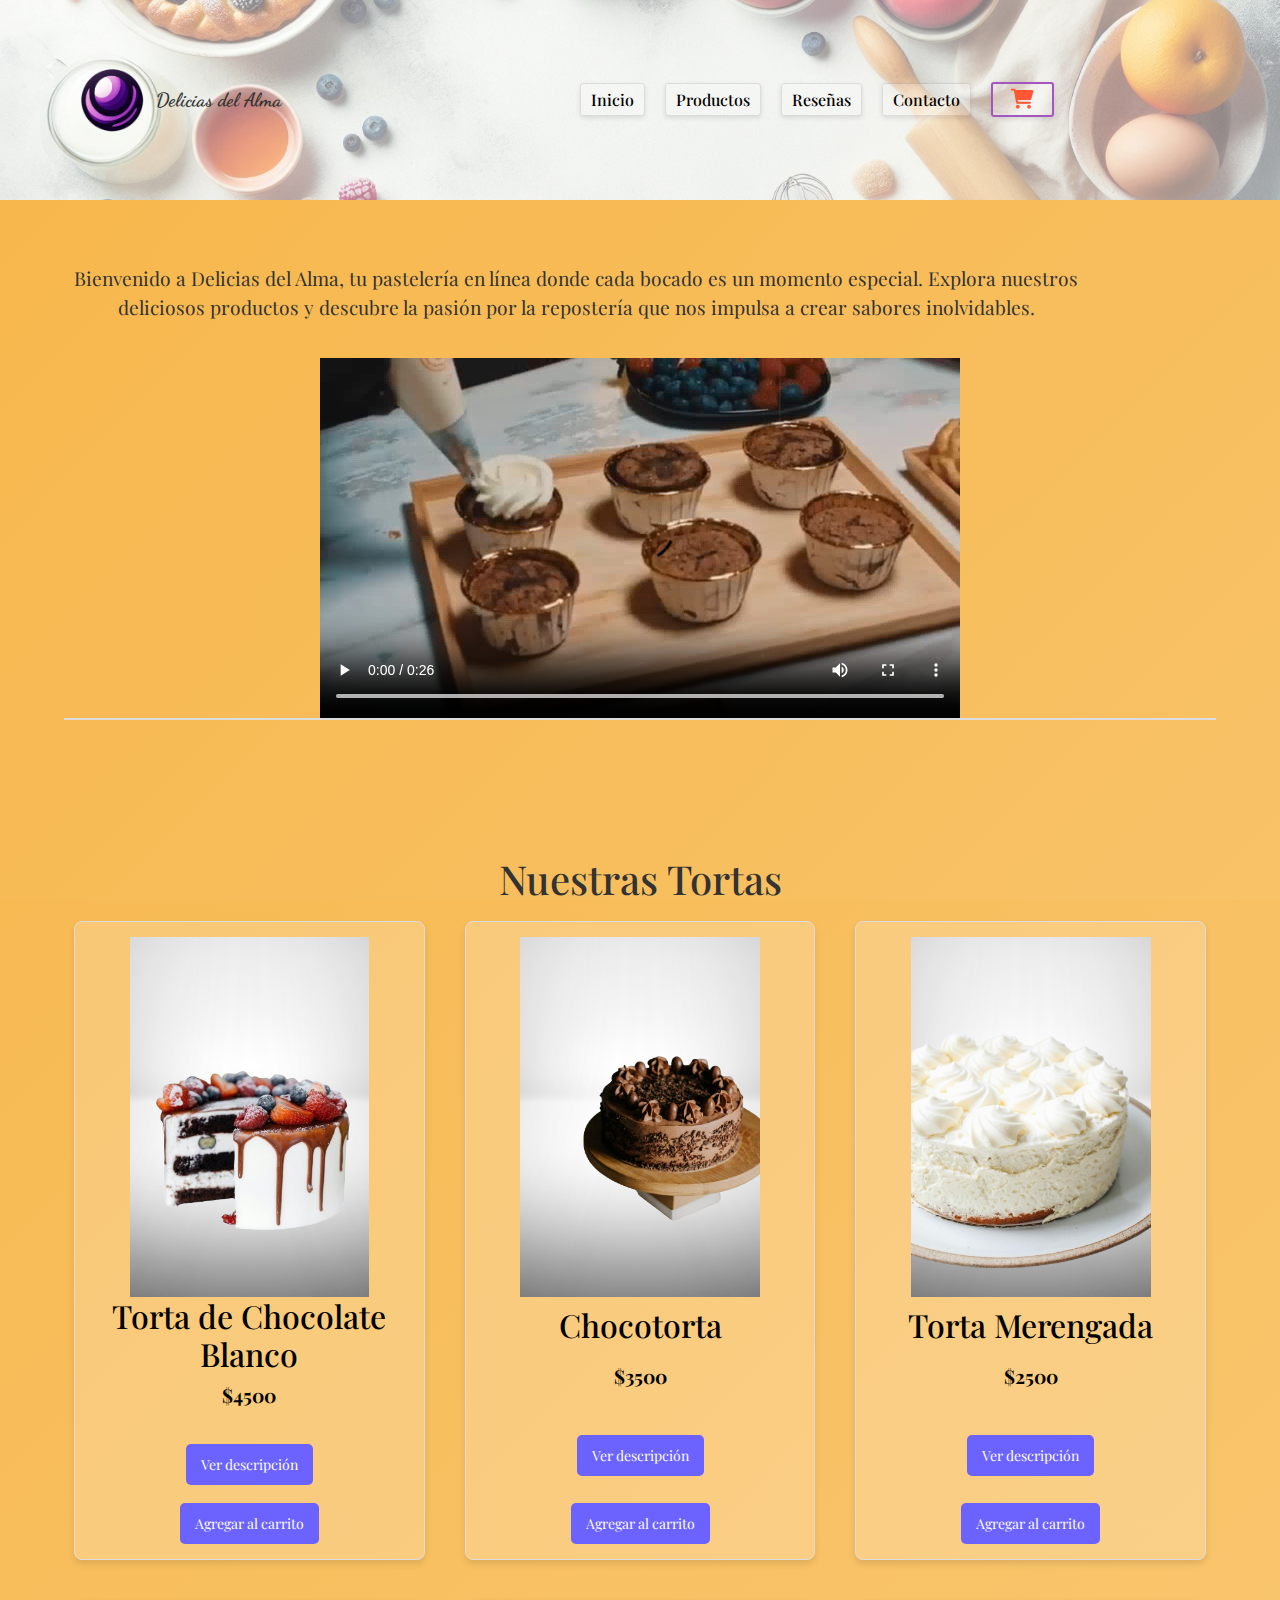
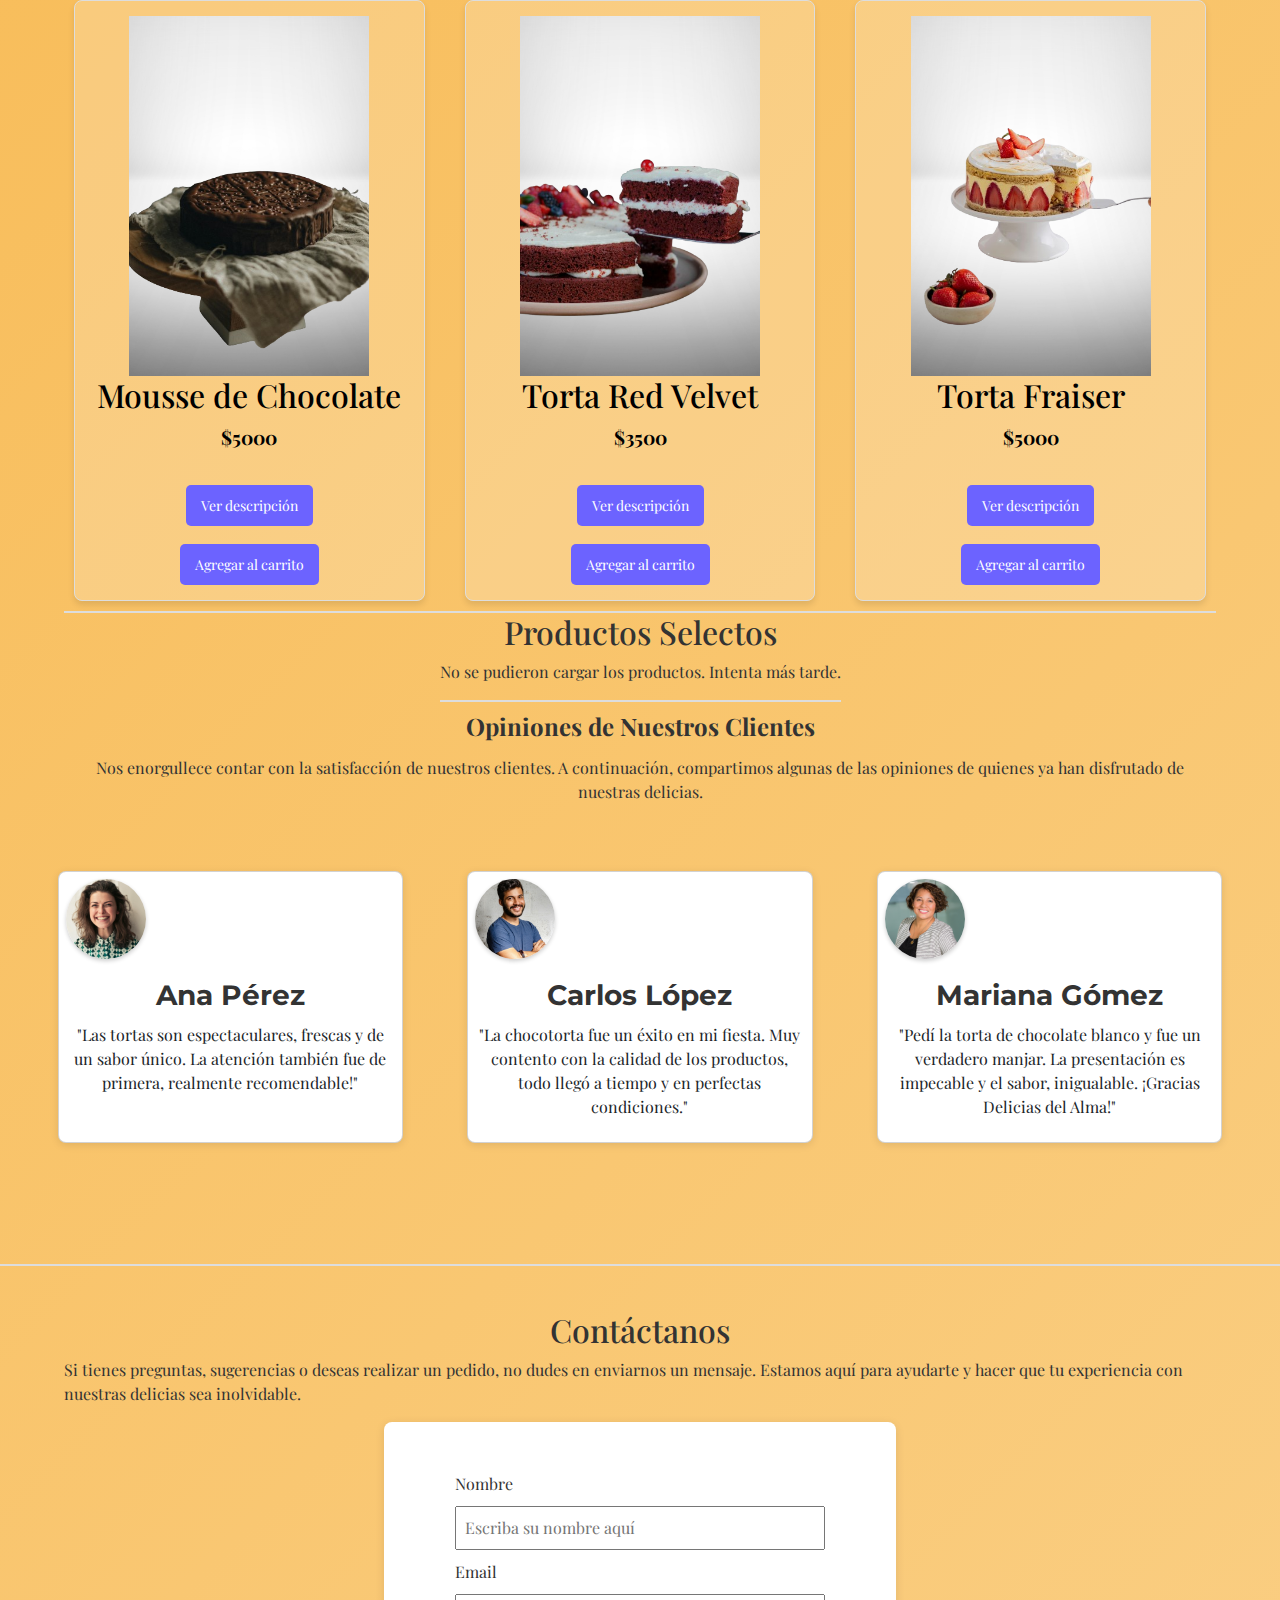
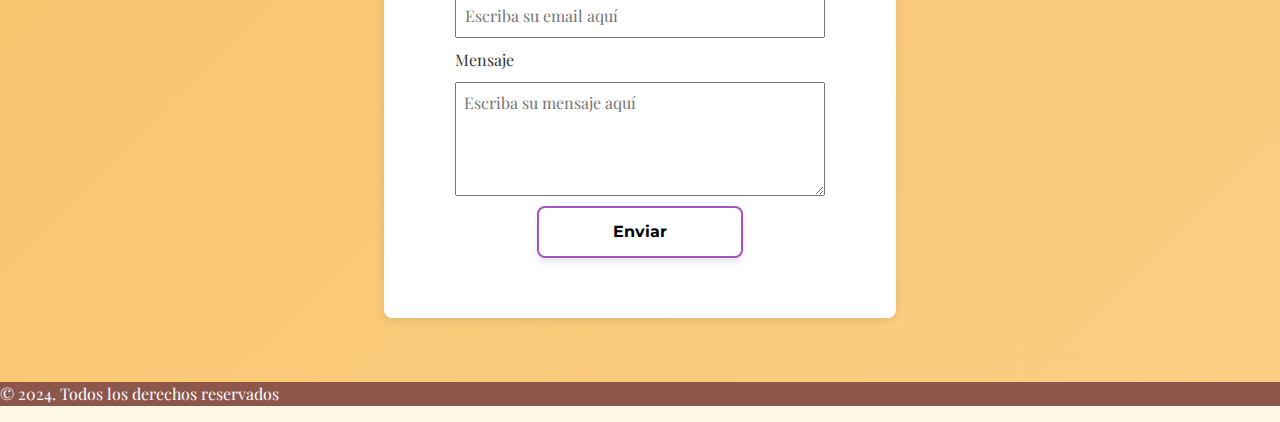
<file: index.html>
<!DOCTYPE html>
<html lang="es">
<head>
    <meta charset="UTF-8">
    <meta name="viewport" content="width=device-width, initial-scale=1.0">
    <link rel="preconnect" href="https://fonts.googleapis.com">
    <link rel="preconnect" href="https://fonts.gstatic.com" crossorigin>
    <link href="https://fonts.googleapis.com/css2?family=Playfair+Display:ital,wght@0,400..900;1,400..900&display=swap" rel="stylesheet">
    <link href="https://fonts.googleapis.com/css2?family=Dancing+Script:wght@400..700&display=swap" rel="stylesheet">
    <link href="https://fonts.googleapis.com/css2?family=Dancing+Script:wght@400..700&family=Montserrat:ital,wght@0,100..900;1,100..900&display=swap" rel="stylesheet">
    <link href="https://cdn.jsdelivr.net/npm/bootstrap@5.3.0-alpha1/dist/css/bootstrap.min.css" rel="stylesheet">
    <link href="https://cdnjs.cloudflare.com/ajax/libs/font-awesome/6.0.0-beta3/css/all.min.css" rel="stylesheet">
    <link rel="stylesheet" href="./CSS/style.css">
    <title>Document</title>
</head>
<body>
    <header> 
        <nav>
            <div class="container-fluid">
              <div class="Logo d-flex align-items-center">
                <img src="./Images/Logo.png" alt="Logo de la marca" class="navbar-logo">
                <span class="navbar-brand ms-2">Delicias del Alma</span>
              </div>
          
              <button class="menu-toggle" id="menu-toggle">
                &#9776;
              </button>
          
              <div class="navbar-collapse" id="navbarNav">
                <ul id="nav-links">
                  <li class="Links">
                    <a href="#presentacion">Inicio</a>
                  </li>
                  <li class="Links">
                    <a href="#productos">Productos</a>
                  </li>
                  <li class="Links">
                    <a href="#opiniones">Reseñas</a>
                  </li>
                  <li class="Links">
                    <a href="#form">Contacto</a>
                  </li>
                  <li class="Links cart">
                    <a href="./carrito.html"><i class="fas fa-shopping-cart"></i></a>
                </li>
                </ul>
              </div>
            </div>
        </nav>          
    </header> 

    <main>
        <section class="presentacion" id="presentacion">
            <p class="presentacion-texto">Bienvenido a Delicias del Alma, tu pastelería en línea donde cada bocado es un momento especial. Explora nuestros deliciosos productos y descubre la pasión por la repostería que nos impulsa a crear sabores inolvidables.</p>
            <div class="video-container">
                <video src="./Images/video.mp4" controls class="video"></video>
            </div>
        </section>  

        <h1 id="productos">Nuestras Tortas</h1>
        <section class="productos"></section>

        <h2 id="productos_selectos">Productos Selectos</h2>
        <section class="productos productos_selectos"></section>
        
        <h2 class="titulo-reseñas">Opiniones de Nuestros Clientes</h2>
        <p class="parrafo-reseñas">Nos enorgullece contar con la satisfacción de nuestros clientes. A continuación, compartimos algunas de las opiniones de quienes ya han disfrutado de nuestras delicias.</p>
        <section class="opiniones" id="opiniones">
            <div class="card">
                <img src="./Images/cliente1.jpg" alt="Foto de Ana Pérez">
                <h3>Ana Pérez</h3>
                <p>"Las tortas son espectaculares, frescas y de un sabor único. La atención también fue de primera, realmente recomendable!"</p>
            </div>
            <div class="card">
                <img src="./Images/cliente2.jpg" alt="Foto de Carlos López">
                <h3>Carlos López</h3>
                <p>"La chocotorta fue un éxito en mi fiesta. Muy contento con la calidad de los productos, todo llegó a tiempo y en perfectas condiciones."</p>
            </div>
            <div class="card">
                <img src="./Images/cliente3.jpg" alt="Foto de Mariana Gómez">
                <h3>Mariana Gómez</h3>
                <p>"Pedí la torta de chocolate blanco y fue un verdadero manjar. La presentación es impecable y el sabor, inigualable. ¡Gracias Delicias del Alma!"</p>
            </div>
        </section>

        <h2 class="titulo-form">Contáctanos</h2>
        <p>Si tienes preguntas, sugerencias o deseas realizar un pedido, no dudes en enviarnos un mensaje. Estamos aquí para ayudarte y hacer que tu experiencia con nuestras delicias sea inolvidable.</p>
        <section class="Form" id="form">
            <form action="https://formspree.io/f/meojblol" method="POST">
                <label for="name">Nombre</label>
                <input type="text" name="name" id="name" placeholder="Escriba su nombre aquí">
                <label for="email">Email</label>
                <input type="email" name="email" id="email" placeholder="Escriba su email aquí">
                <label for="message">Mensaje</label>
                <textarea name="message" id="message" placeholder="Escriba su mensaje aquí" rows="4" cols="50"></textarea>
                <button type="submit">Enviar</button>
            </form>
        </section>
    </main>

    <footer>
        <p>© 2024. Todos los derechos reservados</p>
    </footer>
    <script src="https://cdn.jsdelivr.net/npm/bootstrap@5.3.0-alpha1/dist/js/bootstrap.bundle.min.js"></script>
    <script src="./script.js"></script>
</body>
</html>
</file>
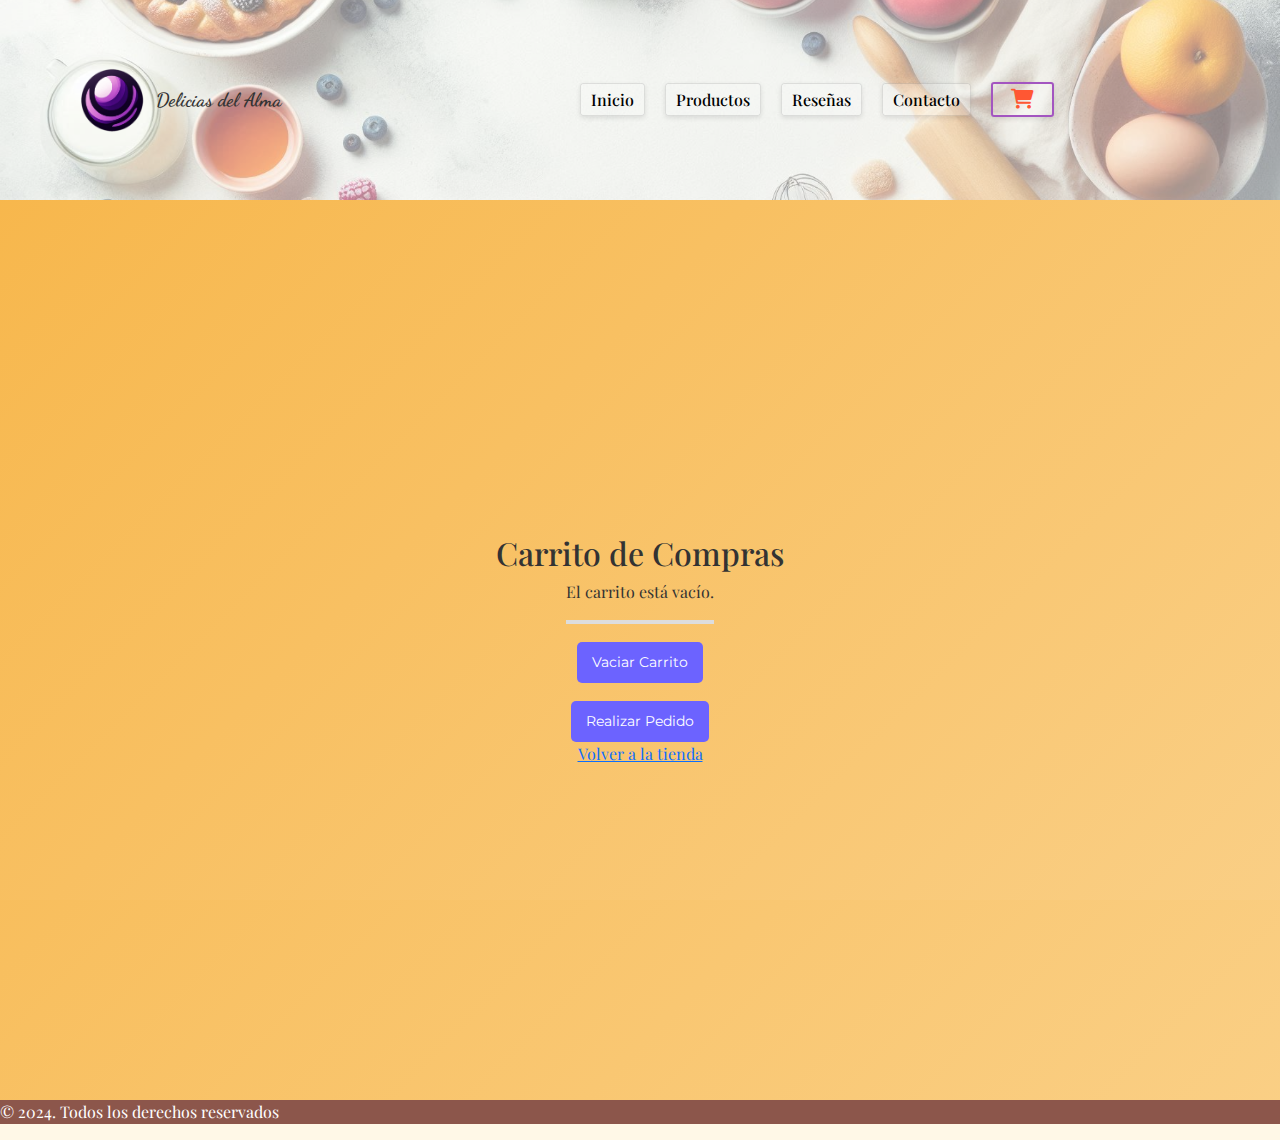
<file: carrito.html>
<!DOCTYPE html>
<html lang="es">
<head>
    <meta charset="UTF-8">
    <meta name="viewport" content="width=device-width, initial-scale=1.0">
    <title>Carrito de Compras</title>
    <link rel="preconnect" href="https://fonts.googleapis.com">
    <link rel="preconnect" href="https://fonts.gstatic.com" crossorigin>
    <link href="https://fonts.googleapis.com/css2?family=Playfair+Display:ital,wght@0,400..900;1,400..900&display=swap" rel="stylesheet">
    <link href="https://fonts.googleapis.com/css2?family=Dancing+Script:wght@400..700&display=swap" rel="stylesheet">
    <link href="https://fonts.googleapis.com/css2?family=Dancing+Script:wght@400..700&family=Montserrat:ital,wght@0,100..900;1,100..900&display=swap" rel="stylesheet">
    <link href="https://cdn.jsdelivr.net/npm/bootstrap@5.3.0-alpha1/dist/css/bootstrap.min.css" rel="stylesheet">
    <link href="https://cdnjs.cloudflare.com/ajax/libs/font-awesome/6.0.0-beta3/css/all.min.css" rel="stylesheet">
    <link rel="stylesheet" href="./CSS/style.css">
</head>
<body>
    <header> 
        <nav>
            <div class="container-fluid">
              <div class="Logo d-flex align-items-center">
                <img src="./Images/Logo.png" alt="Logo de la marca" class="navbar-logo">
                <span class="navbar-brand ms-2">Delicias del Alma</span>
              </div>
          
              <button class="menu-toggle" id="menu-toggle">
                &#9776;
              </button>
          
              <div class="navbar-collapse" id="navbarNav">
                <ul id="nav-links">
                  <li class="Links">
                    <a href="./index.html">Inicio</a>
                  </li>
                  <li class="Links">
                    <a href="./index.html#productos">Productos</a>
                  </li>
                  <li class="Links">
                    <a href="./index.html#opiniones">Reseñas</a>
                  </li>
                  <li class="Links">
                    <a href="./index.html#form">Contacto</a>
                  </li>
                  <li class="Links cart">
                    <a href="./carrito.html"><i class="fas fa-shopping-cart"></i></a>
                </li>
                </ul>
              </div>
            </div>
        </nav>          
    </header> 
    <main>
        <h2>Carrito de Compras</h2>
        <section class="productos">
            <div class="productos" id="carrito-contenedor"></div>
        </section>
        <button class="btn-descripcion" id="vaciar-carrito">Vaciar Carrito</button>
        <button  class="btn-descripcion" id="realizar-pedido">Realizar Pedido</button>
        <a href="./index.html">Volver a la tienda</a>
    </main>
    <footer>
        <p>© 2024. Todos los derechos reservados</p>
    </footer>
    <script src="https://cdn.jsdelivr.net/npm/bootstrap@5.3.0-alpha1/dist/js/bootstrap.bundle.min.js"></script>
    <script src="./carrito.js"></script>
</body>
</html>
</file>
<file: CSS/style.css>
:root {
    --font-family-header: "Playfair Display", serif;
    --font-family-marca: "Dancing Script", cursive;
    --font-family-main: "Montserrat", sans-serif;
    --font-weight-normal: 400;
    --font-weight-bold: 700;
    --font-family-footer: "Lato", sans-serif;
    --background-color-header: linear-gradient(135deg, rgba(245, 166, 35, 0.8) 0%, rgba(245, 166, 35, 0.5) 100%);
    --background-color-list: rgba(255, 255, 255, 0.2);
    --background-color-footer: #8C564B;
    --background-color-general: #FFF8E7; 
    --color-text: #333333;
    --border-radius-links: 3px; 
}

*{
    margin: 0;
    padding: 0;
    box-sizing: border-box;
    font-family: var(--font-family-header);
    font-weight: var(--font-weight-normal);
}

body {
    background-color: var(--background-color-general);
    color: var(--color-text);
    overflow-x: hidden;
}

header {
    font-family: var(--font-family-header);
    font-weight: var(--font-weight-bold);
    background-image: url('../Images/Background_Image.jpeg');
    background-size: cover; 
    background-position: center; 
    color: var(--color-text);
    width: 100%;
    overflow: hidden;
    padding: 5%;
}

header::before {
    content: '';
    position: absolute;
    top: 0;
    left: 0;
    right: 0;
    bottom: 0;
    background-color: rgba(255, 255, 255, 0.5); 
    z-index: 1; 
}

nav {
    display: flex;
    justify-content: space-between; 
    align-items: center; 
    width: 100%;
    max-width: 100vw;
    overflow: hidden;
    position: relative;
    z-index: 2;
}

.container-fluid {
    display: flex;
    justify-content: space-between; 
    align-items: center;
    width: 100%;
}

#nav-links {
    list-style: none;
    display: flex;
}

#nav-links li a i {
    font-size: 20px; 
    width: 3vw;
    color: #ff5733;
    transition: color 0.3s ease, transform 0.3s ease, box-shadow 0.3s ease; 
    text-align: center;
    z-index: 2;
}

#nav-links li a:hover i {
    color: #7f3d92; 
}

.Logo {
    display: flex;
    align-items: center;
    margin-right: auto;
    z-index: 2;
    height: auto;
}

.Logo img{
    text-decoration: none;
    height: 8vh;
    width: auto;
}

.Logo span {
    font-family: var(--font-family-marca);
    width: max-content;
    font-weight: var(--font-weight-bold);
    font-size: larger;
}

ul {
    display: flex;
    align-items: center; 
    list-style-type: none;
    z-index: 2;
    margin-right: auto;
}

li {
    display: inline-block; 
}

.Links a{
    text-decoration: none;
    background-color: var(--background-color-list);
    font-family: var(--font-family-header);
    margin: 10px;
    border-radius: var(--border-radius-links);
    font-size: 16px; 
    font-weight: 500; 
    color: #000; 
    box-shadow: 0 2px 5px rgba(0, 0, 0, 0.1); 
    border: 1px solid rgba(0, 0, 0, 0.1); 
    transition: color 0.3s, transform 0.3s, box-shadow 0.3s; 
    padding: 5px 10px; 
}

.Links a:hover {
    background-color: #f5a623; 
    transform: scale(1.1); 
    box-shadow: 0 4px 10px rgba(0, 0, 0, 0.2); 
}

.cart a {
    border: 2px solid #a355c0;
}

.menu-toggle {
    display: none; 
    font-size: 24px;
    background: none;
    border: none;
    cursor: pointer;
    margin-left: 20px;
}

main {
    font-family: var(--font-family-main);
    display: flex; 
    flex-direction: column;
    align-items: center;
    justify-content: center;
    padding: 5%;
    min-height: 100vh; 
    background: var(--background-color-header);
    position: relative; 
    z-index: 2;
}

.presentacion {
    border-bottom: 2px solid #ddd;
    width: 100%;
}

.presentacion-texto {
    font-size: 1.2rem; 
    color: #333; 
    text-align: center; 
    max-width: 80vw; 
    margin-bottom: 4vh;
}

.video-container {
    width: 50vw;
    height: auto;
    max-width: 100%;
    margin: 0 auto;
    overflow: hidden;
}

.video {
    width: 100%;
    height: auto;
    display: block;
}

h1 {
    margin-top: 15vh;
} 

.productos {
    display: flex;
    flex-wrap: wrap;
    gap: 20px;
    justify-content: center;
    border-bottom: 2px solid #ddd;
    z-index: 2;
}

.productos h2 {
    z-index: 2;
}

.producto {
    display: flex;
    background-color: var(--background-color-list);
    color: black;
    flex-direction: column;
    padding: 20px;
    margin: 10px;
    flex: 1 1 300px;
    box-sizing: border-box;
    text-align: center;
    align-items: center;
    justify-content: space-between;
    width: 350px;
    padding: 15px;
    min-height: 450px;
    border: 1px solid #ddd;
    border-radius: 8px;
    box-shadow: 0 4px 6px rgba(0, 0, 0, 0.1);
}

.producto img {
    max-width: 100%; 
    height: 40vh; 
    display: block; 
    margin: 0 auto; 
}

.precio {
    font-size: 1.2rem;
    font-weight: bolder;
}

.total {
    font-size: 1.2em;
    font-weight: bold;
    margin-top: 20px;
    text-align: center;
}

.btn-descripcion {
    margin-top: 2vh;
    padding: 10px 15px;
    background-color: #6c63ff;
    color: #fff;
    border: none;
    border-radius: 5px;
    font-size: 14px;
    cursor: pointer;
    transition: background-color 0.3s ease;
}

.btn-descripcion:hover {
    background-color: #5849d8;
}

.descripcion-ampliada {
    display: none;
    margin-top: 10px;
    padding: 10px;
    background-color: #f8f8f8;
    border: 1px solid #ccc;
    border-radius: 5px;
    font-size: 14px;
    line-height: 1.4;
}

.producto-card {
    border: 1px solid #ddd;
    border-radius: 8px;
    padding: 16px;
    margin: 16px;
    max-width: 300px;
    text-align: center;
    box-shadow: 0 4px 8px rgba(0, 0, 0, 0.1);
}

.producto-imagen {
    max-width: 100%;
    height: auto;
    margin-bottom: 8px;
}

.producto-titulo {
    font-size: 18px;
    font-weight: bold;
    margin-bottom: 8px;
}

.producto-precio {
    font-size: 16px;
    color: #28a745;
    margin-bottom: 8px;
}

.producto-descripcion {
    font-size: 14px;
    color: #555;
    margin-bottom: 16px;
}


.opiniones {
    display: grid;
    grid-template-columns: repeat(auto-fit,minmax(20vw, 1fr));
    grid-template-rows: auto 1fr;
    gap: 5vw;
    width: 100vw;
    overflow: hidden;
    padding: 5%;
    justify-items: center;
    z-index: 2;
    border-bottom: 2px solid #ddd;
}

.titulo-reseñas, .parrafo-reseñas {
    display: block;
    width: 100%;
    text-align: center;
    margin: 10px 0;
}

.card{ 
    background-color: white; 
    border-radius: 8px;
    padding: 2%;
    box-shadow: 0 2px 8px rgba(0, 0, 0, 0.1);
    transition: transform 0.3s ease, box-shadow 0.3s ease;
    max-width: 400px; 
    text-align: center; 
    overflow: hidden;
}

.titulo-reseñas {
    font-size: 1.5rem;
    font-weight: bold;
    margin-bottom: 5px;
}

.card:hover {
    transform: translateY(-5px);
    box-shadow: 0 4px 8px rgba(0, 0, 0, 0.2);
}

.card img {
    width: 80px; 
    height: 80px;
    border-radius: 50%; 
    margin-bottom: 10px;
    object-fit: cover;
    box-shadow: 0 2px 4px rgba(0, 0, 0, 0.2);
}

.card h3 {
    font-family: var(--font-family-main); 
    font-weight: bold;
    margin: 10px 0;
    color: var(--color-text);
}

.card p {
    font-size: 1rem;
    line-height: 1.5;
}

.titulo-form {
    margin-top: 5vh;
}

.Form {
    display: flex;
    justify-content: center; 
    align-items: center; 
    flex-direction: column;
    width: 80%;
    margin-top: 5vh auto;
}

.Form form {
    display: flex; 
    width: 100%;
    max-width: 40vw; 
    padding: 50px;
    align-items: center;
    flex-direction: column;
    background-color: white;
    border-radius: 8px; 
    box-shadow: 0 2px 10px rgba(0, 0, 0, 0.1); 
}

.Form label,
.Form input,
.Form textarea,
.Form button {
    display: block; 
    width: 90%; 
    margin-bottom: 10px; 
}

.Form input,
.Form textarea {
    padding: 8px; 
    font-size: 1rem;
}

.Form button {
    width: 50%;
    align-self: center;
    padding: 12px 5px; 
    background-color: var(--background-color-list); 
    color: black; 
    border: 2px solid #a355c0; 
    border-radius: 8px;
    font-family: 'Montserrat', sans-serif; 
    font-weight: bold; 
    font-size: 16px; 
    cursor: pointer; 
    text-align: center; 
    box-shadow: 0 4px 6px rgba(0, 0, 0, 0.1); 
    transition: all 0.3s ease-in-out; 
}

.Form button:hover {
    background-color: #a355c0; 
    color: #ffffff; 
    box-shadow: 0 6px 8px rgba(0, 0, 0, 0.2); 
    transform: scale(1.05); 
}

.Form button:active {
    transform: scale(0.95); 
    box-shadow: 0 2px 4px rgba(0, 0, 0, 0.1); 
}

footer {
    font-family: var(--font-family-footer);
    background-color: var(--background-color-footer);
    color: white;
}

@media (min-width: 1501px) {
    #nav-links {
        margin: 0 40vw;
    }
}

@media (max-width: 1500px) {
    #nav-links {
        margin: 0 30vw;
    }
}

@media (max-width: 1300px) {
    #nav-links {
        margin: 0 20vw;
    }
}

@media (max-width: 1100px) {
    #nav-links {
        margin: 0 10vw;
    }
}

@media (max-width: 950px) {
    #nav-links {
        margin: 0 5vw;
    }
}

@media (max-width: 850px) {
    nav {
        position: inherit;
    }

    #nav-links {
        flex-direction: column; 
        position: absolute;  
        right: 10px; 
        top: 15vh; 
        background-color: white; 
        box-shadow: 0 4px 6px rgba(0, 0, 0, 0.1); 
        width: 30%; 
        padding: 20px 0; 
        display: none; 
    }

    #nav-links.show {
        display: flex; 
    }

    .menu-toggle {
        cursor: pointer;
        display: block;
        position: absolute; 
        right: 10vw; 
        font-size: 24px;
        z-index: 20; 
    }

    .Form {
        width: 100%;
    }

    .Form form {
        max-width: 80vw; 
    }

    #navbarNav {
        display: none;
        flex-direction: column;
        background: none;
        width: 100%; 
        top: 10vh;
    }

    #navbarNav #nav-links {
        list-style: none;
        margin: 0;
        display: flex;
        flex-direction: column;
        gap: 10px;
        z-index: 20;
        padding-left: 0; 
    }

    #navbarNav li {
        margin: 10px 0;
    }

    #navbarNav.active {
        display: flex;
        z-index: 20;
    }

    .menu-toggle {
        display: block;
    }
}

@media (max-width: 768px) {
    .opiniones {
        grid-template-columns: 1fr;
    }
}

@media (max-width: 650px) {
    .menu-toggle {
        margin: 0 20vw;
    }
}
</file>
